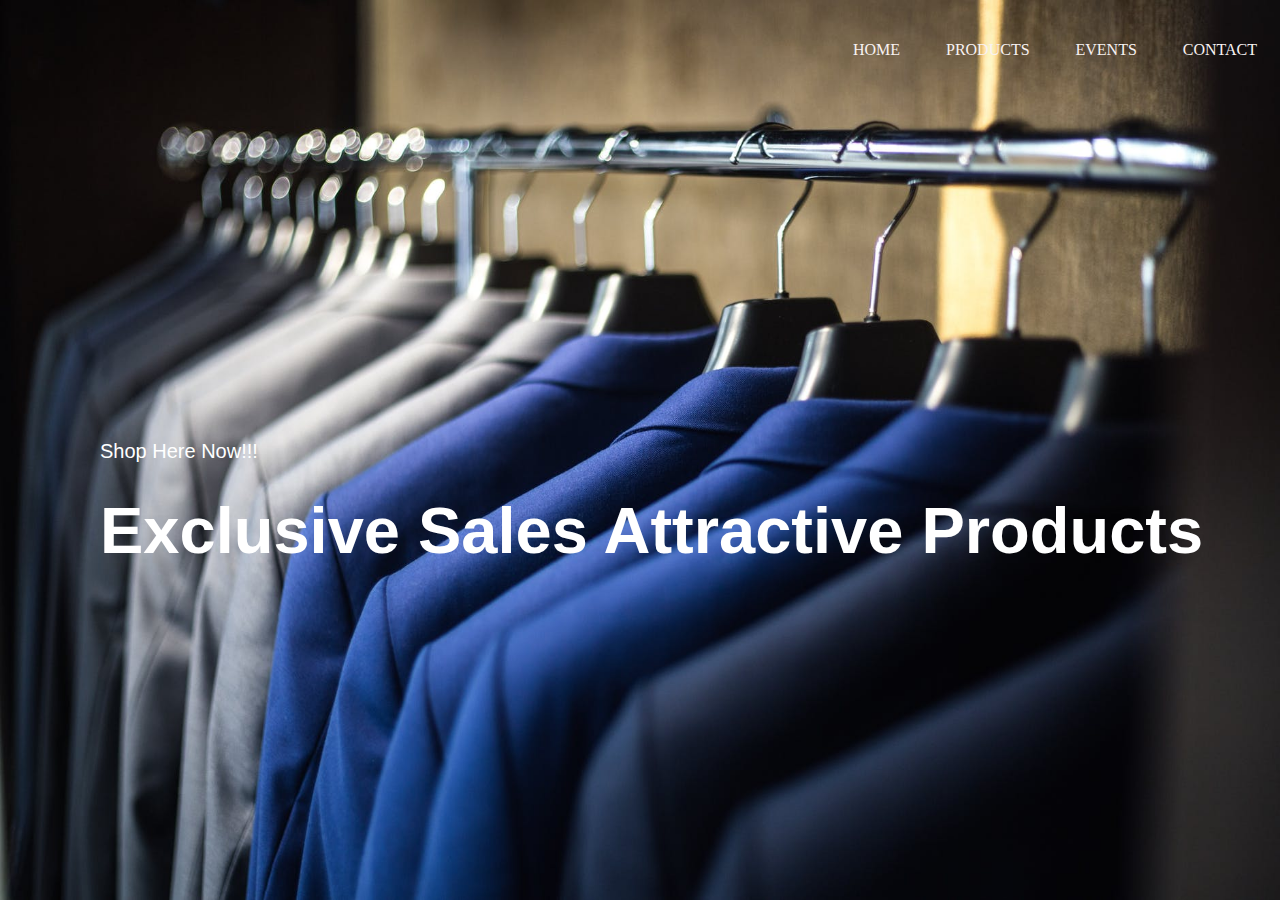
<file: index.html>
<!DOCTYPE html>
<html>
<head>
	<meta charset="utf-8">
	<link rel="stylesheet" type="text/css" href="css/style.css">
	
</head>	
<body>
	
<header>
	
	<div class="mainheader">
		
		<nav>
			<a href="home.html">Home</a>
			<a href="product.html">Products</a>
			<a href="@">Events</a>
			<a href="@">Contact</a>	
		</nav>	
	</div>
	<main>
		<section class="left-sec">
			<p>
				<h2>Shop here now!!!</h2>
				<h1> Exclusive sales attractive products</h1>
			</p>
			
		</section>
	</main>
	
</header>
</body>
</html>
</file>
<file: css/style.css>
*{
    margin: 0; padding: 0;
    box-sizing: border-box;
    
    }
    header{
        width: 100%;
        height: 100vh;
        background-image: url(../shopping.jpeg);
        background-repeat: no-repeat;
        background-size: 100% 100%;
    }
    
    .mainheader{
        width: 100%;
        height: 100px;
        display: flex;
        justify-content: space-between;
        align-items: center;
    }

    

    .mainheader nav{
        width: 450px;
        display: flex;
        justify-content: space-around;
        align-items: center;
        margin-left: auto;
    }

    .mainheader nav a{
        text-decoration: none;
        color: rgb(248, 242, 242);
        text-transform: uppercase;
    }

    

    main{
        width: 100%;
        display: flex;
        justify-content: space-between;
        align-items: center;
        
    
    }
    
    main .left-sec{
        padding-left: 100px;
        
    }

    .left-sec h2{
        font-size: 20px;
        text-transform: capitalize;
        font-weight: lighter;
        color: #FFF;
        margin-top: 340px;
        font-family: Impact, Haettenschweiler, 'Arial Narrow Bold', sans-serif;
    }

    .left-sec h1{
        font-size: 20px;
        text-transform: capitalize;
        font-weight: lighter;
        color: #FFF;
    }

    .left-sec h1{
        font-size: 65px;
        text-transform: capitalize;
        font-weight: 700;
        margin:30px 0;
        font-family: Impact, Haettenschweiler, 'Arial Narrow Bold', sans-serif;
    }

    .left-sec button{
        padding: 10px 45px;
        text-align: center;
        font-size: 14px;
        color: black;
        border: none;
        background-color: burlywood;
        border-radius: 10px;
    
    }
</file>
